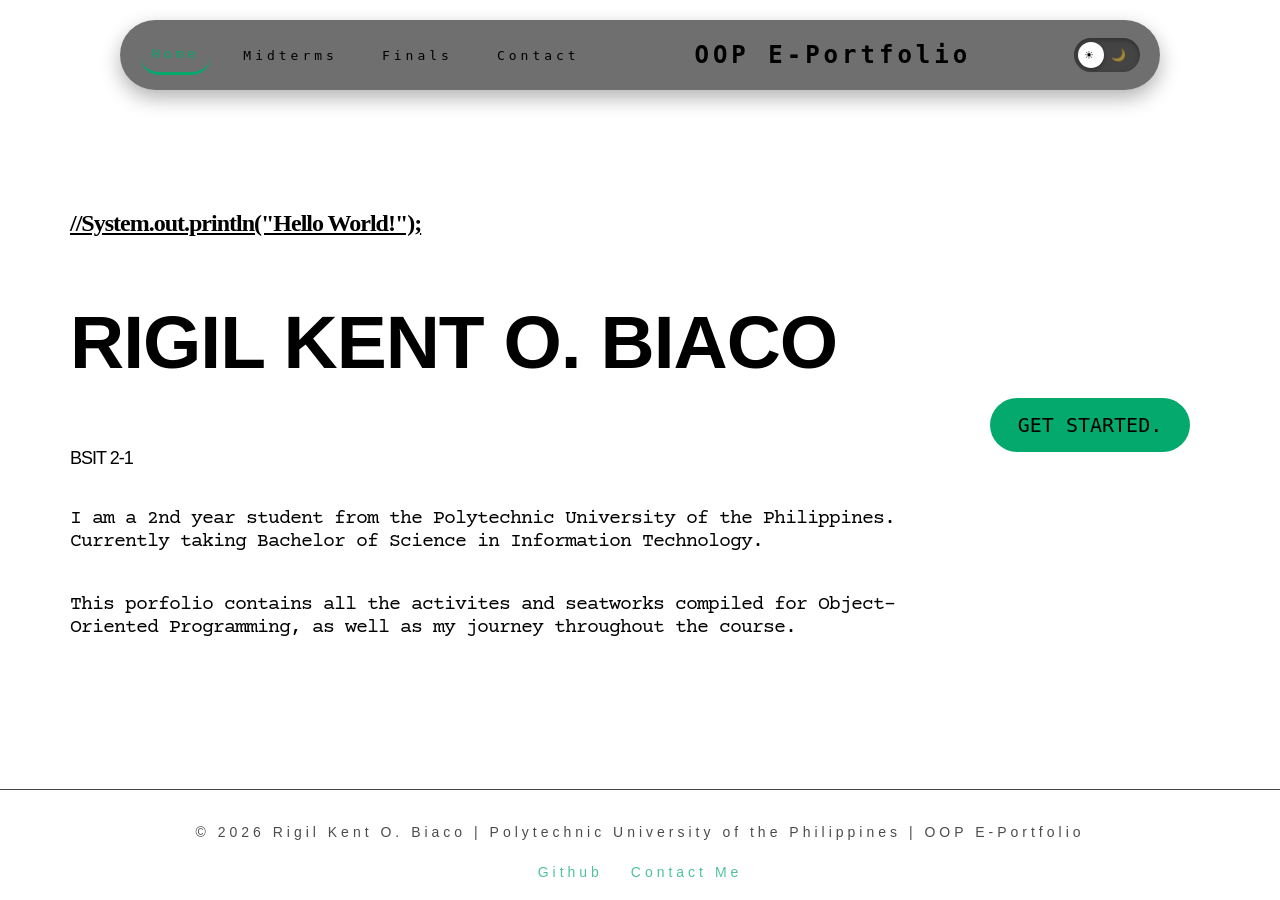
<file: index.html>
<!DOCTYPE html>
<html lang="en">
<head>
  <meta charset="UTF-8">
  <title>E-Portfolio</title>
  <link href="https://db.onlinewebfonts.com/c/5f21b8d13dad527377311ec2d5388bdf?family=Ndot+55" rel="stylesheet">
  <link href="https://fonts.googleapis.com/css2?family=Courier+Prime:wght@400;700&display=swap" rel="stylesheet">
  <link rel="stylesheet" href="style.css">
  <script>
    (function() {
      const savedTheme = localStorage.getItem('theme');
      if (savedTheme === 'dark') {
        document.documentElement.classList.add('dark-theme');
      }
    })();
  </script>
</head>
<body>
  <header>
    <div class="topnav">
      <div class="nav-left">
        <a class="active" href="index.html">Home</a>
        <a href="midterms.html">Midterms</a>
        <a href="finals.html">Finals</a>
        <a href="contact.html">Contact</a>
      </div>

      <h2>OOP E-Portfolio</h2>
      
      <div class="nav-right">
        <label class="switch">
          <input type="checkbox" id="dark-mode-toggle" onclick="toggleDarkMode()">
          <span class="slider"></span>
        </label>
      </div>
    </div>
  </header>
  
  <section class ="about-section">
      <div class ="about-container">
        <h2 style="text-align: center; font-size: 24px; font-family: 'Ndot 55'; text-decoration: underline; margin-bottom: 0">//System.out.println("Hello World!");</h2>
          <h1 style="font-size: 75px; font-family: 'Ndot 55', sans-serif;">RIGIL KENT O. BIACO</h1>
            <p style="font-family: 'Ndot 55', sans-serif; margin-top: 0; font-size: 18px">BSIT 2-1</p>
            <p>I am a 2nd year student from the Polytechnic University of the Philippines. Currently taking Bachelor of Science in Information Technology.
            <p>This porfolio contains all the activites and seatworks compiled for Object-Oriented Programming, as well as my journey throughout the course.</p>
      </div>

      <button class="getstartedbutton" onclick="window.location.href='midterms.html'">
          <span>GET STARTED. </span>
      </button>
  </section>

  <script src="script.js"></script>
</body>
<footer>
  <div class="footer-content">
    <p>&copy; 2026 Rigil Kent O. Biaco | Polytechnic University of the Philippines | OOP E-Portfolio</p>
    <div class="author-links">
      <a href="https://github.com/Carthus8">Github</a>
      <a href="contact.html">Contact Me</a>
    </div>
  </div>
</footer>
</html>
</file>
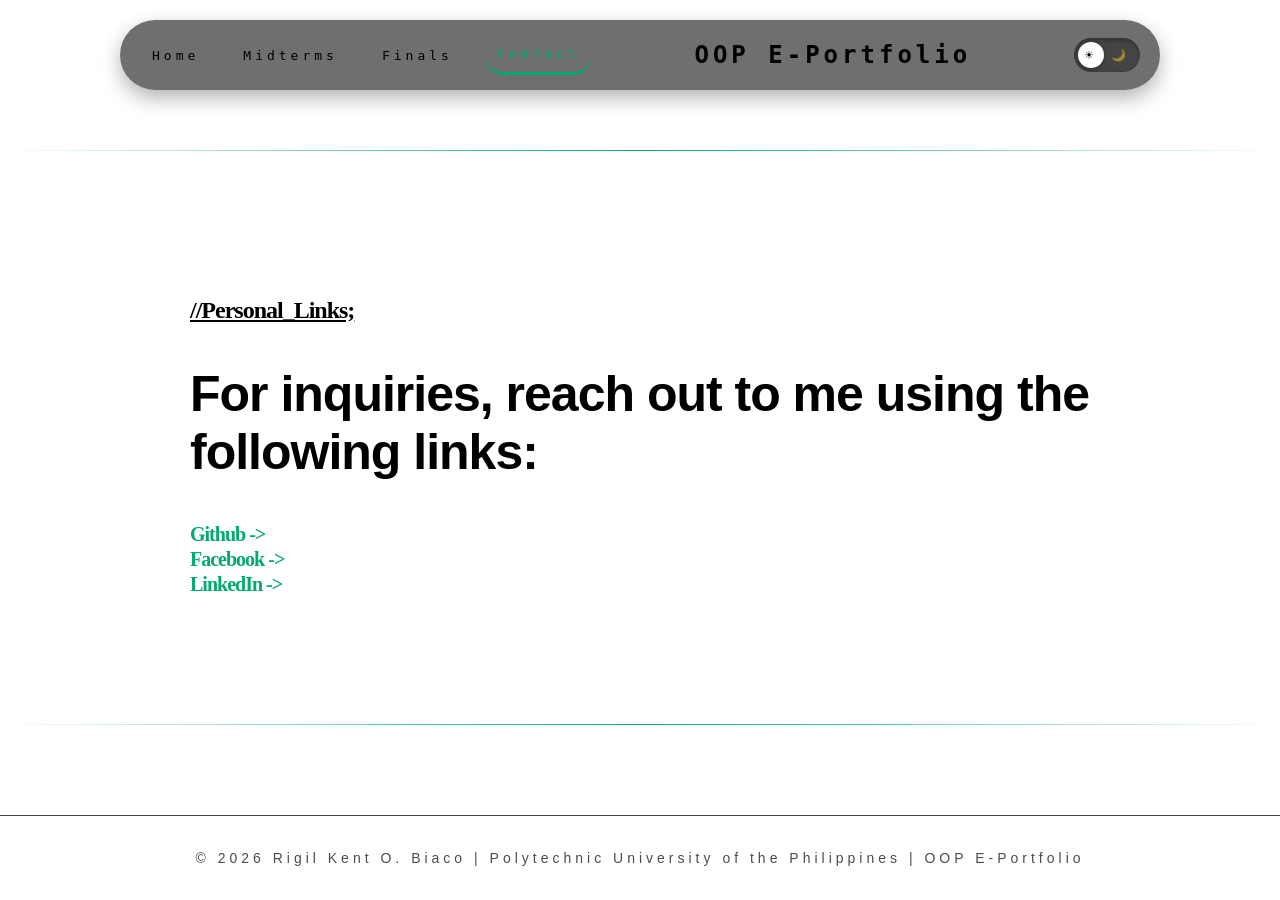
<file: contact.html>
<!DOCTYPE html>
<html lang="en">
<head>
  <meta charset="UTF-8">
  <title>E-Portfolio</title>
  <link href="https://db.onlinewebfonts.com/c/5f21b8d13dad527377311ec2d5388bdf?family=Ndot+55" rel="stylesheet">
  <link href="https://fonts.googleapis.com/css2?family=Courier+Prime:wght@400;700&display=swap" rel="stylesheet">
  <link rel="stylesheet" href="style.css">
  <script>
    (function() {
      const savedTheme = localStorage.getItem('theme');
      if (savedTheme === 'dark') {
        document.documentElement.classList.add('dark-theme');
      }
    })();
  </script>
</head>
<body>
  <header>
    <div class="topnav">
      <div class="nav-left">
        <a href="index.html">Home</a>
        <a href="midterms.html">Midterms</a>
        <a href="finals.html">Finals</a>
        <a class="active" href="contact.html">Contact</a>
      </div>

      <h2>OOP E-Portfolio</h2>
      
      <div class="nav-right">
        <label class="switch">
          <input type="checkbox" id="dark-mode-toggle" onclick="toggleDarkMode()">
          <span class="slider"></span>
        </label>
      </div>
    </div>
  </header>

  <hr class="divider">

  <section class ="about-section">
      <div class ="about-container">
        <h2 style="text-align: center; font-size: 24px; font-family: 'Ndot 55'; text-decoration: underline; margin-bottom: 0">//Personal_Links;</h2>
          <h1 style="font-size: 50px; font-family: 'Ndot 55', sans-serif;">For inquiries, reach out to me using the following links:</h1>
            <div class="file-link">
              <a href="https://github.com/Carthus8" style="font-family: 'Ndot 55';">Github  -></a>
            </div>
            <div class="file-link">
              <a href="https://facebook.com/kent.biaco/" style="font-family: 'Ndot 55';">Facebook  -></a>
            </div>
            <div class="file-link">
              <a href="https://www.linkedin.com/in/rigil-kent-biaco-8456672b0" style="font-family: 'Ndot 55';">LinkedIn  -></a>
            </div>
      </div>
  </section>

  <hr class="divider">

  <script src="script.js"></script>
</body>
<footer>
  <div class="footer-content">
    <p>&copy; 2026 Rigil Kent O. Biaco | Polytechnic University of the Philippines | OOP E-Portfolio</p>
  </div>
</footer>
</html>
</file>
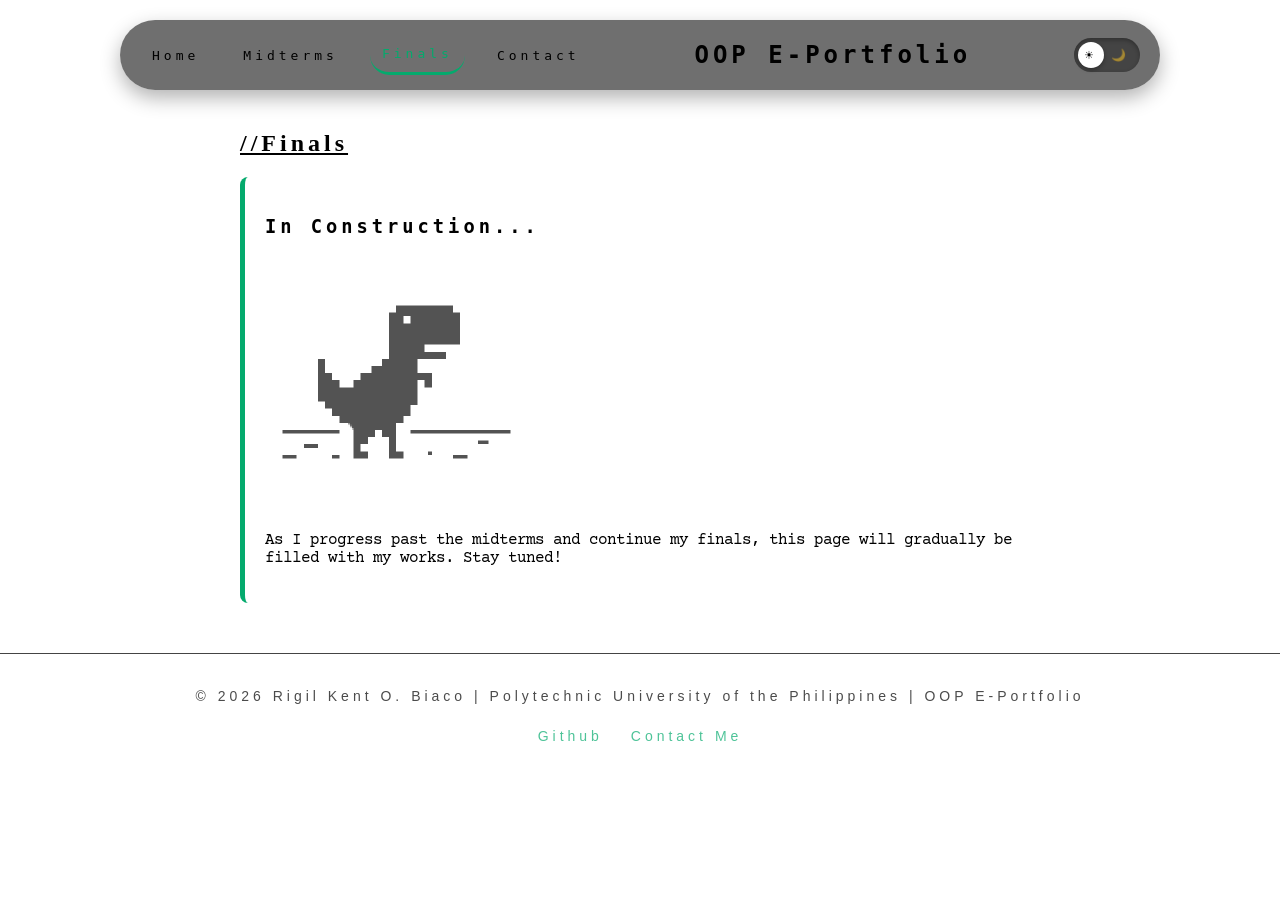
<file: finals.html>
<!DOCTYPE html>
<html lang="en">
<head>
  <meta charset="UTF-8">
  <title>E-Portfolio</title>
  <link href="https://db.onlinewebfonts.com/c/5f21b8d13dad527377311ec2d5388bdf?family=Ndot+55" rel="stylesheet">
  <link href="https://fonts.googleapis.com/css2?family=Courier+Prime:wght@400;700&display=swap" rel="stylesheet">
  <link rel="stylesheet" href="style.css">
  <script>
    (function() {
      const savedTheme = localStorage.getItem('theme');
      if (savedTheme === 'dark') {
        document.documentElement.classList.add('dark-theme');
      }
    })();
  </script>
</head>
<body>
  <header>
    <div class="topnav">
      <div class="nav-left">
        <a href="index.html">Home</a>
        <a href="midterms.html">Midterms</a>
        <a class="active" href="finals.html">Finals</a>
        <a href="contact.html">Contact</a>
      </div>

      <h2>OOP E-Portfolio</h2>
      
      <div class="nav-right">
        <label class="switch">
          <input type="checkbox" id="dark-mode-toggle" onclick="toggleDarkMode()">
          <span class="slider"></span>
        </label>
      </div>
    </div>
  </header>
  
  <section id="midterms" class="content-block">
    <div class="container">
      <h2 style="font-family: 'Ndot 55'; font-size: 24px; text-decoration: underline; margin-bottom: 0;">//Finals</h2>
      <div class="assignment-card">
        <h3>In Construction...</h3>
        <img src="Dinosaur_transparent.png" style="width: 256px; height: 256px;">
        <p style="font-family: 'Courier Prime', sans-serif; letter-spacing: -1px;">As I progress past the midterms and continue my finals, this page will gradually be filled with my works. Stay tuned!</p>
      </div>
    </div>
  </section>
  
  <script src="script.js"></script>
</body>
<footer>
  <div class="footer-content">
    <p>&copy; 2026 Rigil Kent O. Biaco | Polytechnic University of the Philippines | OOP E-Portfolio</p>
    <div class="author-links">
      <a href="https://github.com/Carthus8">Github</a>
      <a href="contact.html">Contact Me</a>
    </div>
  </div>
</footer>
</html>
</file>
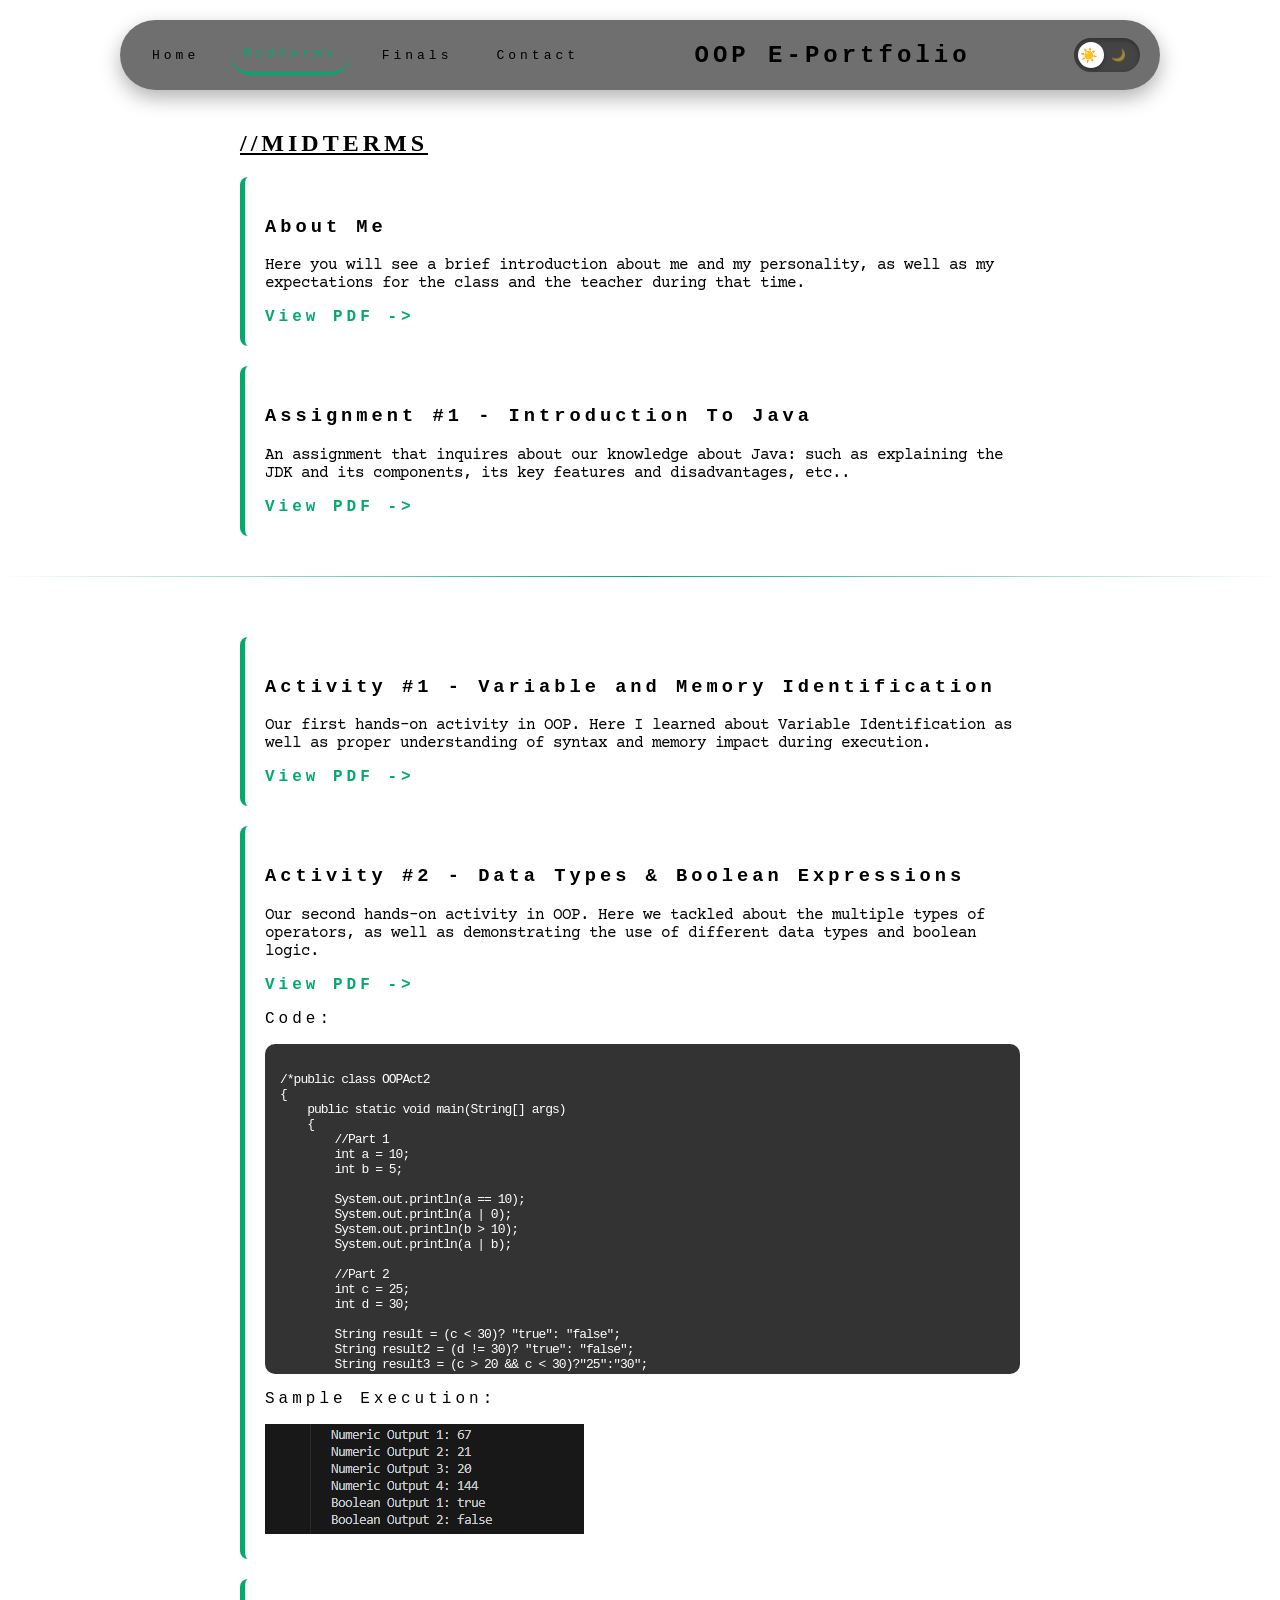
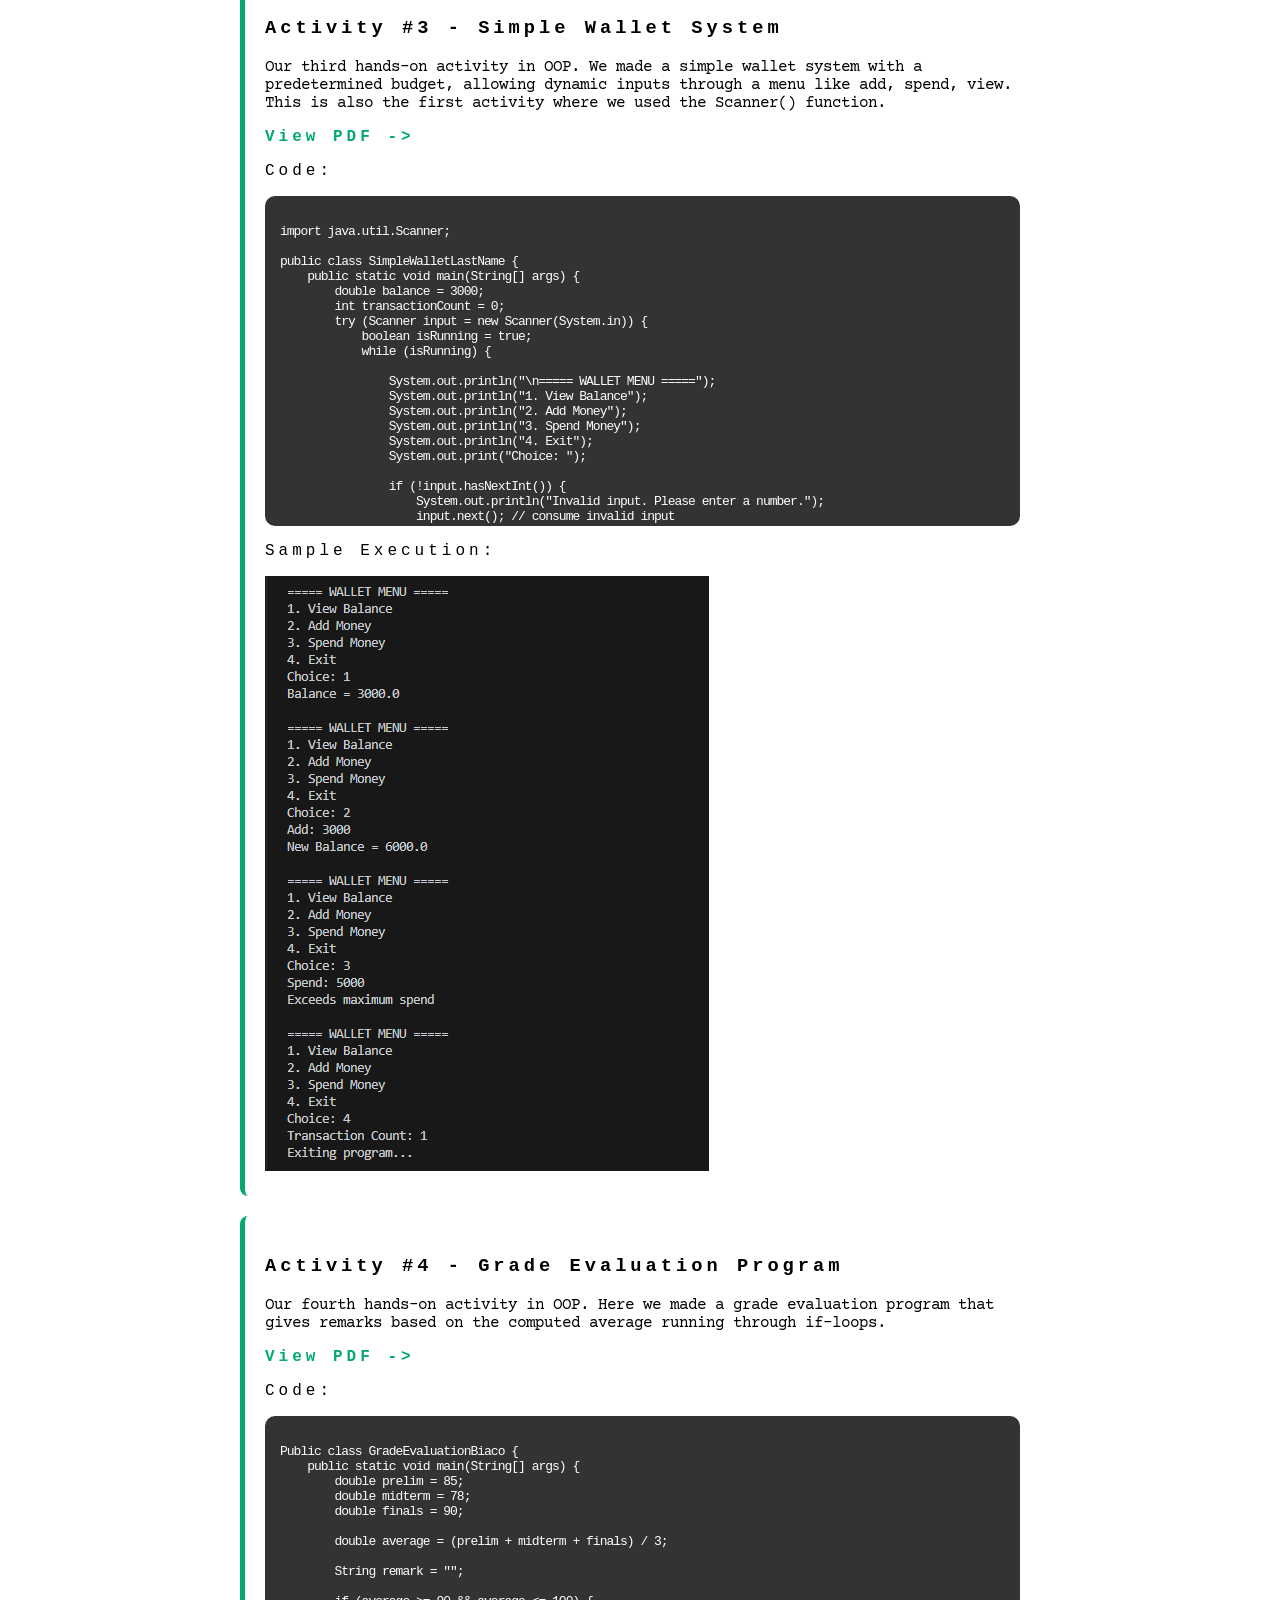
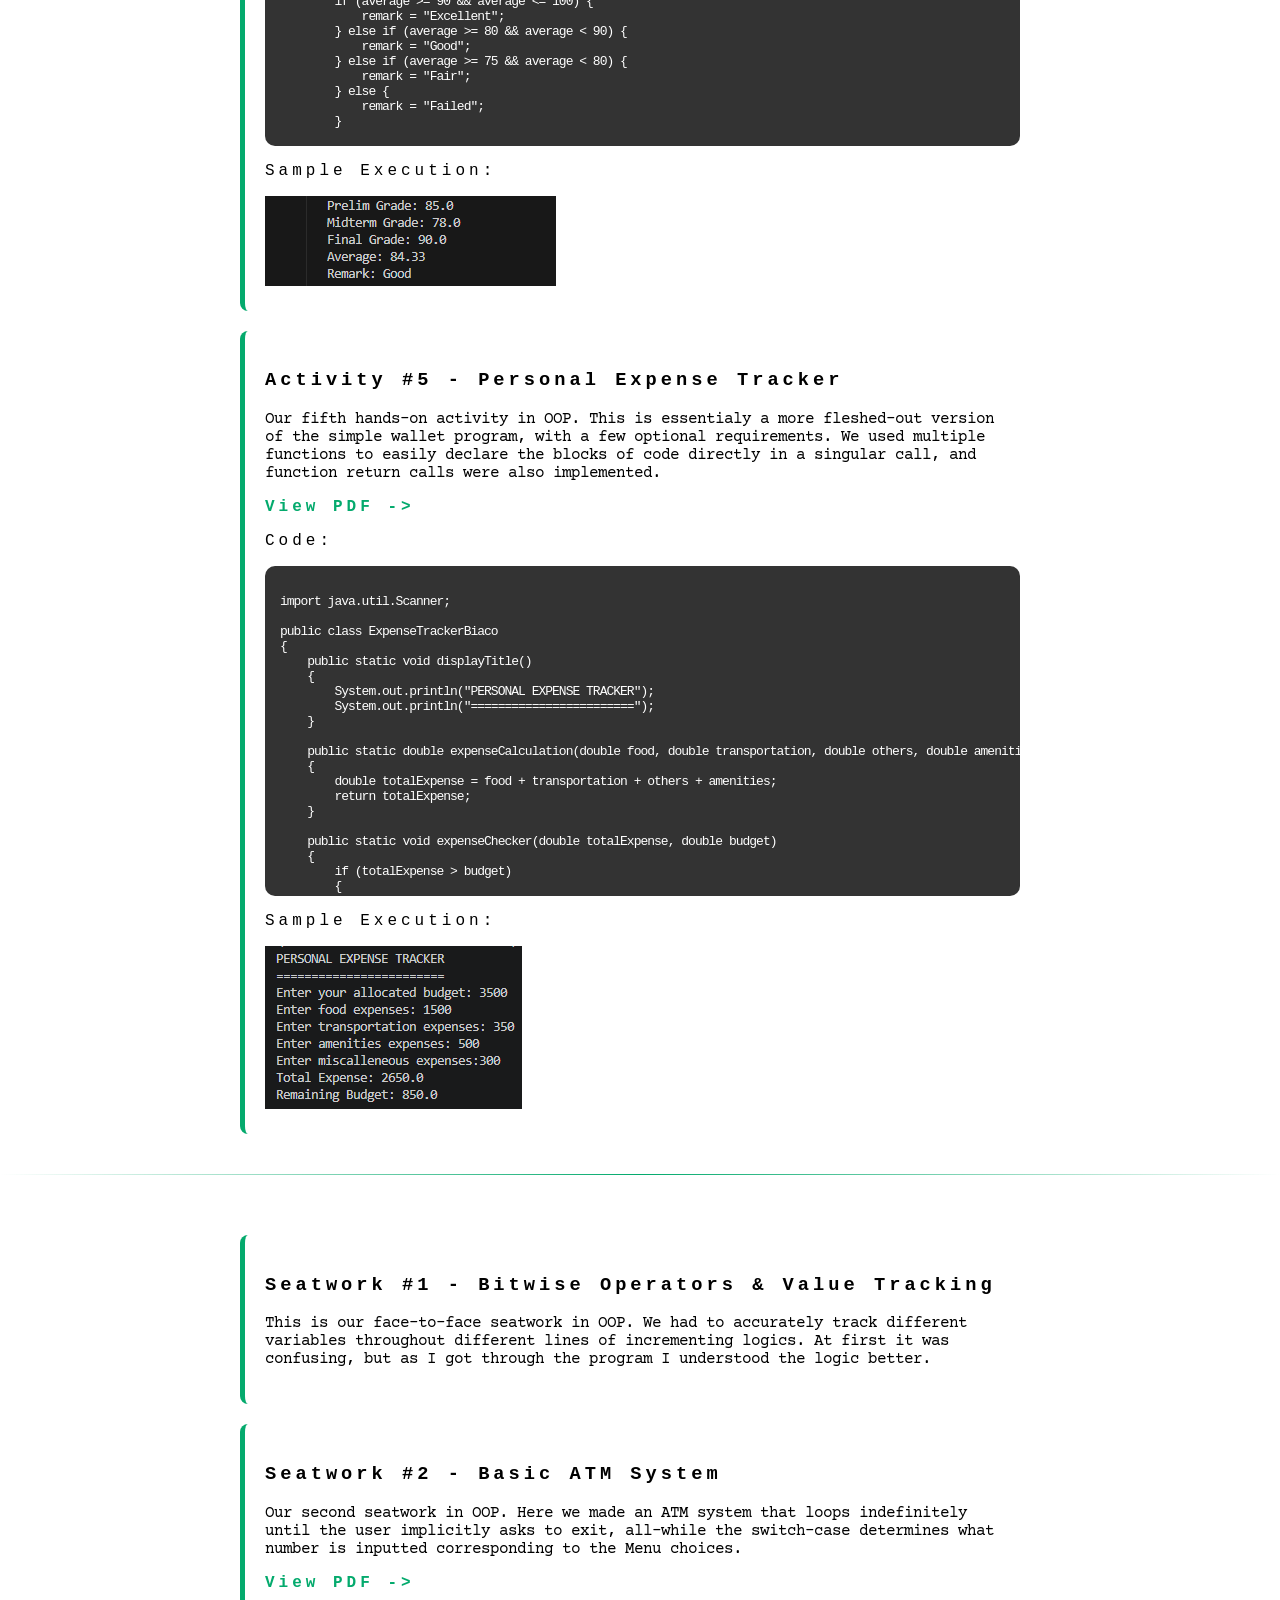
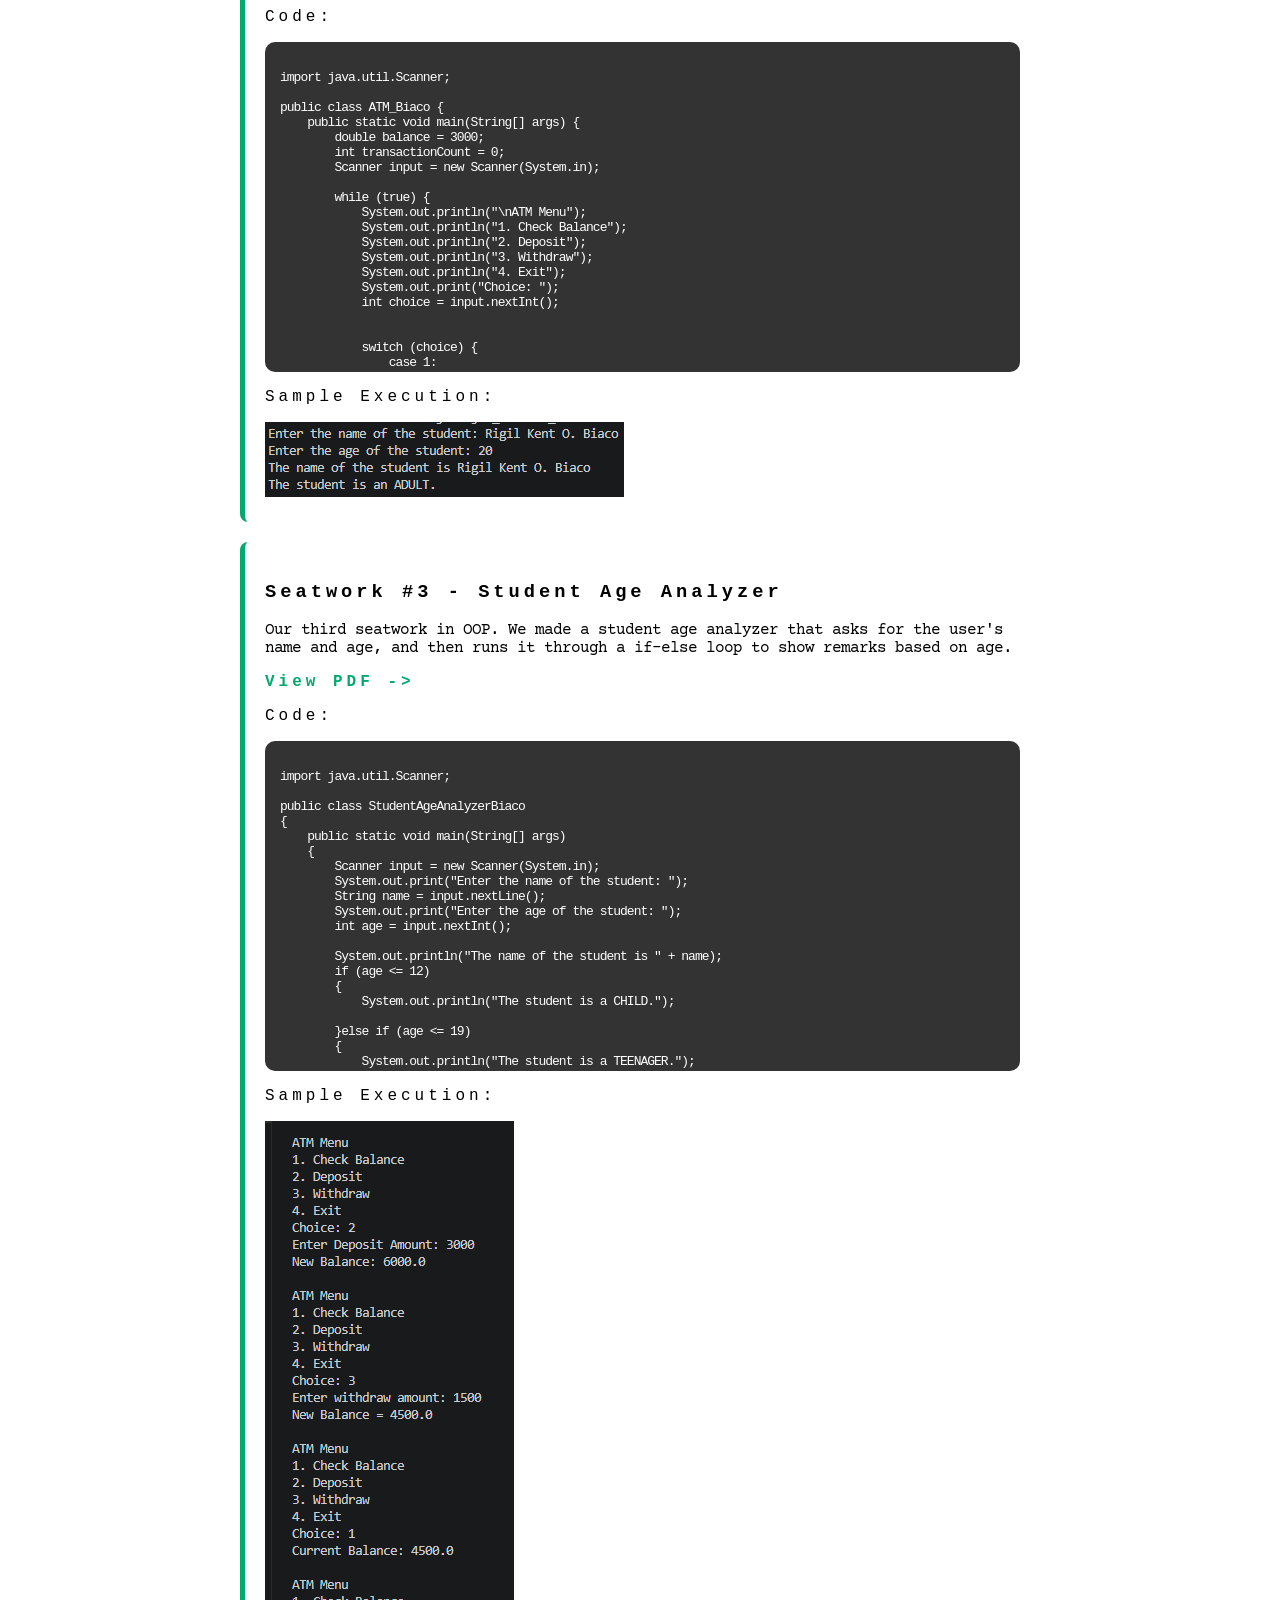
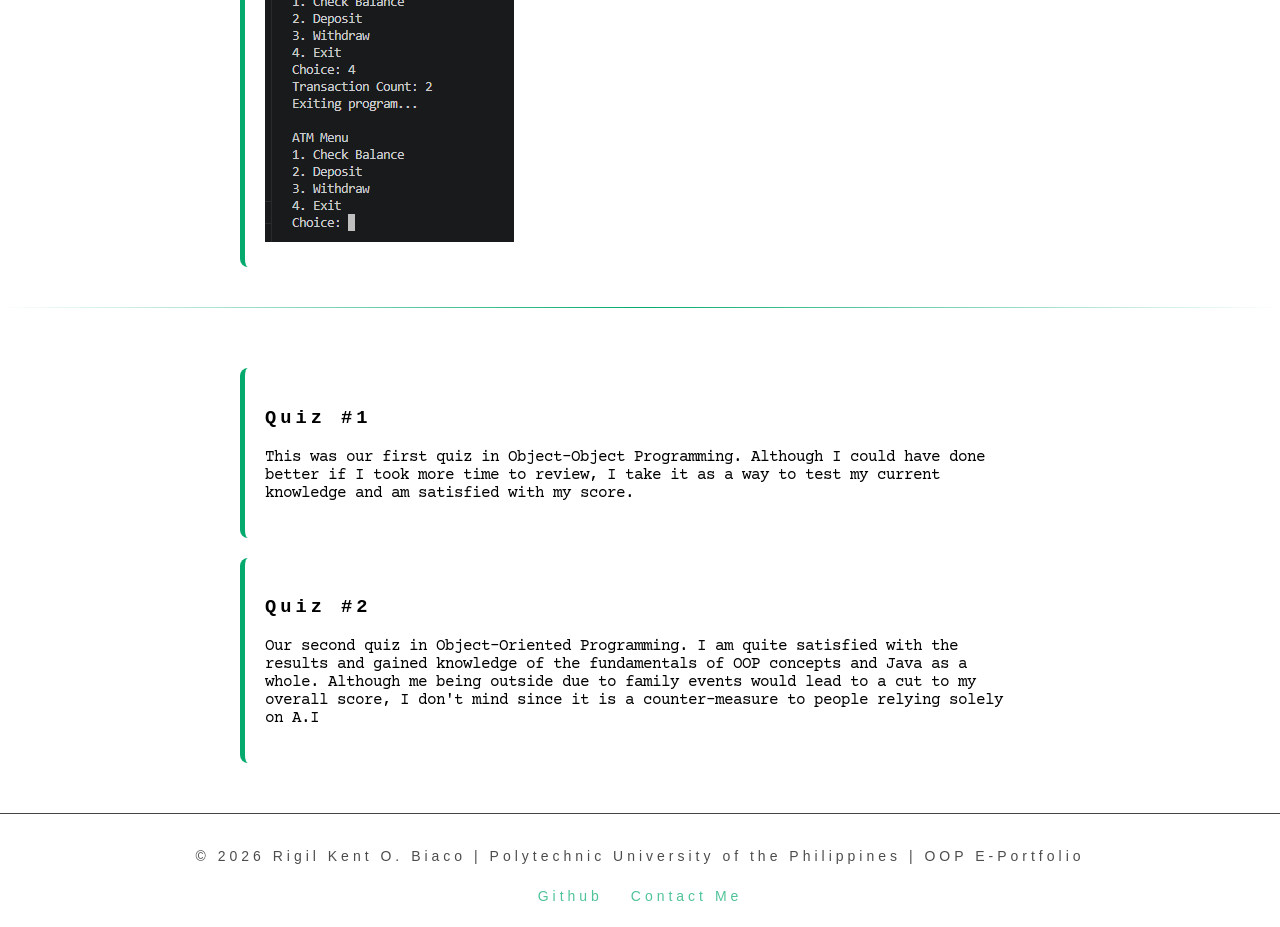
<file: midterms.html>
<!DOCTYPE html>
<html lang="en">
<head>
  <meta charset="UTF-8">
  <title>E-Portfolio</title>
  <link href="https://db.onlinewebfonts.com/c/5f21b8d13dad527377311ec2d5388bdf?family=Ndot+55" rel="stylesheet">
  <link href="https://fonts.googleapis.com/css2?family=Courier+Prime:wght@400;700&display=swap" rel="stylesheet">
  <link rel="stylesheet" href="style.css">
  <script>
    (function() {
      const savedTheme = localStorage.getItem('theme');
      if (savedTheme === 'dark') {
        document.documentElement.classList.add('dark-theme');
      }
    })();
  </script>
</head>
<body>
  <header>
    <div class="topnav">
      <div class="nav-left">
        <a href="index.html">Home</a>
        <a class="active" href="midterms.html">Midterms</a>
        <a href="finals.html">Finals</a>
        <a href="contact.html">Contact</a>
      </div>

      <h2>OOP E-Portfolio</h2>
      
      <div class="nav-right">
        <label class="switch">
          <input type="checkbox" id="dark-mode-toggle" onclick="toggleDarkMode()">
          <span class="slider"></span>
        </label>
      </div>
    </div>
  </header>

  <section id="midterms" class="content-block">
    <div class="container">
      <h2 style="font-family: 'Ndot 55'; font-size: 24px; text-decoration: underline; margin-bottom: 0;">//MIDTERMS</h2>
      <div class="assignment-card">
        <h3>About Me</h3>
        <p style="font-family: 'Courier Prime', sans-serif; letter-spacing: -1px;">Here you will see a brief introduction about me and my personality, as well as my expectations for the class and the teacher during that time.</p>
        <div class="file-link">
          <a href="https://github.com/Carthus8/kentbiaco/blob/main/AboutMe_Biaco_RigilKent%20.pdf">View PDF -></a>
        </div>
      </div>
    </div>
  </section>

  <section id="midterms" class="content-block">
    <div class="container">
      <div class="assignment-card">
        <h3>Assignment #1 - Introduction To Java</h3>
        <p style="font-family: 'Courier Prime', sans-serif; letter-spacing: -1px;">An assignment that inquires about our knowledge about Java: such as explaining the JDK and its components, its key features and disadvantages, etc..</p>
        <div class="file-link">
          <a href="https://github.com/Carthus8/kentbiaco/blob/main/Assignment%231_Biaco_RigilKent.pdf">View PDF -></a>
        </div>
      </div>
    </div>
  </section>
  
  <hr class="divider">
  
   <section id="midterms" class="content-block">
    <div class="container">
      <div class="assignment-card">
        <h3>Activity #1 - Variable and Memory Identification</h3>
        <p style="font-family: 'Courier Prime', sans-serif; letter-spacing: -1px;">Our first hands-on activity in OOP. Here I learned about Variable Identification as well as proper understanding of syntax and memory impact during execution.</p>
        <div class="file-link">
          <a href="https://github.com/Carthus8/kentbiaco/blob/main/BSIT2-1_Biaco_RigilKent_CodeAnalysis%231.pdf" target="_blank">View PDF -></a>
        </div>
      </div>
    </div>
  </section>
  
  <section id="midterms" class="content-block">
    <div class="container">
      <div class="assignment-card">
        <h3>Activity #2 - Data Types & Boolean Expressions</h3>
        <p style="font-family: 'Courier Prime', sans-serif; letter-spacing: -1px;">Our second hands-on activity in OOP. Here we tackled about the multiple types of operators, as well as demonstrating the use of different data types and boolean logic.</p>
        <div class="file-link">
          <a href="https://github.com/Carthus8/kentbiaco/blob/main/BSIT2-1_Biaco_RigilKent_OperatorsActivity%232.pdf" target="_blank">View PDF -></a>
        </div>
        <p>Code:</p>
        <div class="code-box">
          <pre>
/*public class OOPAct2
{
    public static void main(String[] args) 
    {
        //Part 1
        int a = 10;  
        int b = 5;

        System.out.println(a == 10);
        System.out.println(a | 0);
        System.out.println(b > 10);
        System.out.println(a | b);

        //Part 2
        int c = 25;
        int d = 30;

        String result = (c < 30)? "true": "false";
        String result2 = (d != 30)? "true": "false";
        String result3 = (c > 20 && c < 30)?"25":"30";
        String result4 = (d > 20 && d < 30)?"25":"30";
        System.out.println(result);
        System.out.println(result2);
        System.out.println(result3);
        System.out.println(result4);

        //Part 3
        int num;

        num = 100;
        num += 20;
        System.out.println("Addition: " + num);
     
        num = 100;
        num -= 30;
        System.out.println("Subtraction: " + num);

        num = 100;
        num *= 1.44;
        System.out.println("Multiplication: " + num);

        num = 128;
        num /= 8;
        System.out.println("Division: " + num);
    }
}*/

public class OOPAct2
{
    public static void main(String[] args)
    {
        //numeric result 1
        int trick = 33;
        int trickresult = ++trick + --trick;
        System.out.println("Numeric Output 1: "+ trickresult);

        //numeric result 2
        int e = 25;
        int modulus = 146 % e;
        System.out.println("Numeric Output 2: "+ modulus);
        
        //numeric result 3
        int f = 5;
        int bit = f << 2;
        System.out.println("Numeric Output 3: "+ bit);

        //numeric result 4
        int g = 100;
        int assignment = g += 44;
        System.out.println("Numeric Output 4: "+ assignment);

        //boolean output 1
        boolean reverse = !((30 / 3 < 3 || 1 > 0) && (100 % 33 == 1 && 25 - 50 == 25));
        System.out.println("Boolean Output 1: "+ reverse);

        //boolean output 2
        boolean or = ((75 / 25 == 4 || 6 + 7 == 67) || (4 == 2 * 2 && 20 % 3 == 3) );
        System.out.println("Boolean Output 2: "+ or); 
    }
}
          </pre>
        </div>
          <p>Sample Execution:</p>
          <img src="Screenshot 2026-03-03 200451.png">
      </div>
    </div>
  </section>

  <section id="midterms" class="content-block">
    <div class="container">
      <div class="assignment-card">
        <h3>Activity #3 - Simple Wallet System</h3>
        <p style="font-family: 'Courier Prime', sans-serif; letter-spacing: -1px;">Our third hands-on activity in OOP. We made a simple wallet system with a predetermined budget, allowing dynamic inputs through a menu like add, spend, view. This is also the first activity where we used the Scanner() function.</p>
        <div class="file-link">
          <a href="https://github.com/Carthus8/kentbiaco/blob/main/BSIT2-1_Biaco_Rigil%20Kent_SimpleWallet.pdf">View PDF -></a>
        </div>
        <p>Code:</p>
        <div class="code-box">
          <pre>
import java.util.Scanner;

public class SimpleWalletLastName {
    public static void main(String[] args) {
        double balance = 3000; 
        int transactionCount = 0; 
        try (Scanner input = new Scanner(System.in)) {
            boolean isRunning = true;
            while (isRunning) {
                
                System.out.println("\n===== WALLET MENU =====");
                System.out.println("1. View Balance");
                System.out.println("2. Add Money");
                System.out.println("3. Spend Money");
                System.out.println("4. Exit");
                System.out.print("Choice: ");
                
                if (!input.hasNextInt()) {
                    System.out.println("Invalid input. Please enter a number.");
                    input.next(); // consume invalid input
                    continue;
                }
                int choice = input.nextInt();
                
                
                switch (choice) {
                    case 1 -> System.out.println("Balance = " + balance);
                    
                    case 2 -> {
                        System.out.print("Add: ");
                        if (!input.hasNextDouble()) {
                            System.out.println("Invalid amount. Please enter a valid number.");
                            input.next(); // consume invalid input
                            continue;
                        }
                        double deposit = input.nextDouble();
                        balance += deposit;
                        transactionCount++;
                        System.out.println("New Balance = " + balance);
                    }
                    
                    case 3 -> {
                        System.out.print("Spend: ");
                        if (!input.hasNextDouble()) {
                            System.out.println("Invalid amount. Please enter a valid number.");
                            input.next(); // consume invalid input
                            continue;
                        }
                        double expense = input.nextDouble();
                        
                        
                        if (expense > 1000) {
                            System.out.println("Exceeds maximum spend");
                        } else if (expense > balance) {
                            System.out.println("Insufficient balance");
                        } else {
                            balance -= expense;
                            transactionCount++;
                            System.out.println("New Balance = " + balance);
                        }
                    }
                    
                    case 4 -> {
                        System.out.println("Transaction Count: " + transactionCount);
                        System.out.println("Exiting program...");
                        isRunning = false;
                    }
                    
                    default -> System.out.println("Invalid choice. Please try again.");
                }
            }
        }
    }
}
          </pre>
        </div>
        <p>Sample Execution:</p>
        <img src="Screenshot 2026-03-26 171447.png">
      </div>
    </div>
  </section>

  <section id="midterms" class="content-block">
    <div class="container">
      <div class="assignment-card">
        <h3>Activity #4 - Grade Evaluation Program</h3>
        <p style="font-family: 'Courier Prime', sans-serif; letter-spacing: -1px;">Our fourth hands-on activity in OOP. Here we made a grade evaluation program that gives remarks based on the computed average running through if-loops.</p>
        <div class="file-link">
          <a href="https://github.com/Carthus8/kentbiaco/blob/main/BSIT2-1_Biaco_Rigil%20Kent_GradeEvaluation.pdf">View PDF -></a>
        </div>
        <p>Code:</p>
        <div class="code-box">
          <pre>
Public class GradeEvaluationBiaco {
    public static void main(String[] args) {
        double prelim = 85; 
        double midterm = 78;
        double finals = 90;
        
        double average = (prelim + midterm + finals) / 3; 
        
        String remark = "";
        
        if (average >= 90 && average <= 100) {
            remark = "Excellent"; 
        } else if (average >= 80 && average < 90) {
            remark = "Good"; 
        } else if (average >= 75 && average < 80) {
            remark = "Fair"; 
        } else {
            remark = "Failed";
        }
        
        System.out.println("Prelim Grade: " + prelim); 
        System.out.println("Midterm Grade: " + midterm); 
        System.out.println("Final Grade: " + finals); 
        System.out.printf("Average: %.2f\n", average); 
        System.out.println("Remark: " + remark);
    }
}
          </pre>
        </div>
        <p>Sample Execution:</p>
        <img src="Screenshot 2026-03-26 172206.png">
      </div>
    </div>
  </section>

  <section id="midterms" class="content-block">
    <div class="container">
      <div class="assignment-card">
        <h3>Activity #5 - Personal Expense Tracker</h3>
        <p style="font-family: 'Courier Prime', sans-serif; letter-spacing: -1px;">Our fifth hands-on activity in OOP. This is essentialy a more fleshed-out version of the simple wallet program, with a few optional requirements. We used multiple functions to easily declare the blocks of code directly in a singular call, and function return calls were also implemented.</p>
        <div class="file-link">
          <a href="https://github.com/Carthus8/kentbiaco/blob/main/ExpenseTrackerBiaco.pdf">View PDF -></a>
        </div>
        <p>Code:</p>
        <div class="code-box">
          <pre>
import java.util.Scanner;

public class ExpenseTrackerBiaco 
{
    public static void displayTitle()
    {
        System.out.println("PERSONAL EXPENSE TRACKER");
        System.out.println("========================");
    }
    
    public static double expenseCalculation(double food, double transportation, double others, double amenities)
    {
        double totalExpense = food + transportation + others + amenities;
        return totalExpense;
    }

    public static void expenseChecker(double totalExpense, double budget)
    {
        if (totalExpense > budget)
        {
            System.out.println("You have exceeded your budget by " + (totalExpense - budget) + ", please increase your budget or decrease expenses.");
        }
    }

    public static void displayExpenseDetails(double totalExpense, double budget)
    {
        System.out.println("Total Expense: " + totalExpense);
        System.out.println("Remaining Budget: " + (budget - totalExpense));
    }

    public static void main (String [] args)
    {
        displayTitle();
        Scanner input = new Scanner(System.in);
        System.out.print("Enter your allocated budget: ");
        double budget = input.nextDouble();
        System.out.print("Enter food expenses: ");
        double food = input.nextDouble();
        System.out.print("Enter transportation expenses: ");
        double transportation = input.nextDouble();
        System.out.print("Enter amenities expenses: ");
        double amenities = input.nextDouble();
        System.out.print("Enter miscalleneous expenses:" );
        double others = input.nextDouble();
        input.close();

        double Expenses = expenseCalculation(food, transportation, others, amenities);
        expenseChecker (Expenses, budget);
        displayExpenseDetails(Expenses, budget);

    }
}
          </pre>
        </div>
        <p>Sample Execution:</p>
        <img src="Screenshot 2026-04-16 211040.png">
      </div>
    </div>
  </section>

  <hr class="divider">

  <section id="midterms" class="content-block">
    <div class="container">
      <div class="assignment-card">
        <h3>Seatwork #1 - Bitwise Operators & Value Tracking</h3>
        <p style="font-family: 'Courier Prime', sans-serif; letter-spacing: -1px;">This is our face-to-face seatwork in OOP. We had to accurately track different variables throughout different lines of incrementing logics. At first it was confusing, but as I got through the program I understood the logic better.</p>
      </div>
    </div>
  </section>

  <section id="midterms" class="content-block">
    <div class="container">
      <div class="assignment-card">
        <h3>Seatwork #2 - Basic ATM System</h3>
        <p style="font-family: 'Courier Prime', sans-serif; letter-spacing: -1px;">Our second seatwork in OOP. Here we made an ATM system that loops indefinitely until the user implicitly asks to exit, all-while the switch-case determines what number is inputted corresponding to the Menu choices.</p>
        <div class="file-link">
          <a href="https://github.com/Carthus8/kentbiaco/blob/main/BSIT2-1_Biaco_RigilKent_MidtermActivity%233.pdf">View PDF -></a>
        </div>
        <p>Code:</p>
        <div class="code-box">
          <pre>
import java.util.Scanner;

public class ATM_Biaco {
    public static void main(String[] args) {
        double balance = 3000; 
        int transactionCount = 0; 
        Scanner input = new Scanner(System.in); 
        
        while (true) { 
            System.out.println("\nATM Menu"); 
            System.out.println("1. Check Balance"); 
            System.out.println("2. Deposit"); 
            System.out.println("3. Withdraw");
            System.out.println("4. Exit");
            System.out.print("Choice: ");
            int choice = input.nextInt();
            
           
            switch (choice) { 
                case 1:
                    System.out.println("Current Balance: " + balance); 
                    break;
                    
                case 2:
                    System.out.print("Enter Deposit Amount: ");
                    double deposit = input.nextDouble();
                    balance += deposit;
                    transactionCount++; 
                    System.out.println("New Balance: " + balance);
                    break;
                    
                case 3:
                    System.out.print("Enter withdraw amount: ");
                    double withdraw = input.nextDouble();
                    
                    
                    if (withdraw > 3000) { 
                        System.out.println("Exceeds maximum spend"); 
                    } else if (withdraw > balance) { 
                        System.out.println("Insufficient balance");
                    } else {
                        balance -= withdraw;
                        transactionCount++; 
                        System.out.println("New Balance = " + balance);
                    }
                    break;
                    
                case 4:
                    System.out.println("Transaction Count: " + transactionCount); 
                    System.out.println("Exiting program...");
                    break;
                    
                default:
                    System.out.println("Invalid input, try again.");
            }
        }
        input.close();
    }
}
          </pre>
        </div>
        <p>Sample Execution:</p>
        <img src="Screenshot 2026-04-27 185750.png">
      </div>
    </div>
  </section>

  <section id="midterms" class="content-block">
    <div class="container">
      <div class="assignment-card">
        <h3>Seatwork #3 - Student Age Analyzer</h3>
        <p style="font-family: 'Courier Prime', sans-serif; letter-spacing: -1px;">Our third seatwork in OOP. We made a student age analyzer that asks for the user's name and age, and then runs it through a if-else loop to show remarks based on age.</p>
        <div class="file-link">
          <a href="https://github.com/Carthus8/kentbiaco/blob/main/BSIT2-1_Biaco_RigilKent_StudentAgeAnalyzer%20(1).pdf">View PDF -></a>
        </div>
        <p>Code:</p>
        <div class="code-box">
          <pre>
import java.util.Scanner;

public class StudentAgeAnalyzerBiaco
{
    public static void main(String[] args)
    {
        Scanner input = new Scanner(System.in);
        System.out.print("Enter the name of the student: ");
        String name = input.nextLine();
        System.out.print("Enter the age of the student: ");
        int age = input.nextInt();

        System.out.println("The name of the student is " + name);
        if (age <= 12)
        {
            System.out.println("The student is a CHILD.");

        }else if (age <= 19)
        {
            System.out.println("The student is a TEENAGER.");
        }
        else if (age <= 59)
        {
            System.out.println("The student is an ADULT.");
        }
        else
        {
            System.out.println("The student is a SENIOR CITIZEN.");
        }
    }
}
          </pre>
        </div>
        <p>Sample Execution:</p>
        <img src="Screenshot 2026-04-27 185927.png">
      </div>
    </div>
  </section>

  <hr class="divider">

  <section id="midterms" class="content-block">
    <div class="container">
      <div class="assignment-card">
        <h3>Quiz #1</h3>
        <p style="font-family: 'Courier Prime', sans-serif; letter-spacing: -1px;">This was our first quiz in Object-Object Programming. Although I could have done better if I took more time to review, I take it as a way to test my current knowledge and am satisfied with my score.</p>
      </div>
    </div>
  </section>

  <section id="midterms" class="content-block">
    <div class="container">
      <div class="assignment-card">
        <h3>Quiz #2</h3>
        <p style="font-family: 'Courier Prime', sans-serif; letter-spacing: -1px;">Our second quiz in Object-Oriented Programming. I am quite satisfied with the results and gained knowledge of the fundamentals of OOP concepts and Java as a whole. Although me being outside due to family events would lead to a cut to my overall score, I don't mind since it is a counter-measure to people relying solely on A.I</p>
      </div>
    </div>
  </section>

  <script src="script.js"></script>
</body>
<footer>
  <div class="footer-content">
    <p>&copy; 2026 Rigil Kent O. Biaco | Polytechnic University of the Philippines | OOP E-Portfolio</p>
    <div class="author-links">
      <a href="https://github.com/Carthus8">Github</a>
      <a href="contact.html">Contact Me</a>
    </div>
  </div>
</footer>
</html>
</file>
<file: style.css>
body {
  font-family: 'Ndot 55', monospace;
  letter-spacing: 4px;
  display: flex;
  flex-direction: column;
  min-height: 100vh;
  margin: 0;
  background-color: var(--bg-color);
  color: var(--text-color);
  transition: 0.3s; 
}

header {
  background: transparent;
  padding: 0;
  position: relative;
  justify-content: center;
  display: flex;
  align-items: center;
  gap: 10px;
}

footer {
  width: 100%;
  padding: 20px 0;
  background-color: transparent; 
  border-top: 1px solid #444; 
  margin-top: 50px;           
}

.footer-content {
  display: flex;
  flex-direction: column;
  align-items: center;
  gap: 10px;
  font-family: 'Ndot 55', sans-serif;
  font-size: 14px;
  color: var(--text-color);
  opacity: 0.7;
}

.author-links a {
  color: #04AA6D;
  text-decoration: none;
  margin: 0 10px;
  transition: 0.3s;
}

.author-links a:hover {
  text-decoration: underline;
}
.about-section {
  display: flex;
  justify-content: center; 
  align-items: center;    
  min-height: 50vh;      
  width: 100%;
  flex: 1;
}

.about-container {
  width: 90%;              
  max-width: 75ch;        
  text-align: left;        
  font-size: 20px;
  display: flex;
  flex-direction: column;
  align-items: flex-start;
  font-family: 'Courier Prime', sans-serif;
  letter-spacing: -1px;
}

.getstartedbutton {
  background-color: #04AA6D;
  border: none;
  color: var(--text-color);
  text-align: center;
  font-size: 20px;
  padding: 15px 25px;
  width: 200px;
  transition: all 0.5s;
  cursor: pointer;
  margin: 20px;
  display: block;
  font-family: 'Ndot 55', monospace;
  border-radius: 50px;  
}

.getstartedbutton input {
  display: none;
  opacity: 0;
  width: 0;
  height: 0;
}

.getstartedbutton span {
  cursor: pointer;
  display: inline-block;
  position: relative;
  transition: 0.5s;
}

.getstartedbutton span:after {
  content: '\00bb';
  position: absolute;
  opacity: 0;
  top: 0;
  right: -20px;
  bottom: 0;
  transition: 0.5s;
}

.getstartedbutton:hover span {
  padding-right: 25px;
}

.getstartedbutton:hover span:after {
  opacity: 1;
  right: 0;
}

:root {
  --bg-color: #ffffff;
  --text-color: #000000;
}

html {
  background-color: var(--bg-color);
}

.dark-theme {
  --bg-color: #121212;
  --text-color: #ffffff;
}

.switch {
  position: relative;
  display: inline-block;
  width: 66px;
  height: 34px;
  flex-shrink: 0;
}

.switch input {
  display: none;
  opacity: 0;
  width: 0;
  height: 0;
}

.slider {
  position: absolute;
  cursor: pointer;
  top: 0;
  left: 0;
  right: 0;
  bottom: 0;
  background-color: #444;
  transition: .4s;
  border-radius: 34px;
  border: none;
  box-shadow: inset 0 2px 4px rgba(0,0,0,0.3);
}

.slider:before {
  position: absolute;
  content: "☀️";
  height: 26px;
  width: 26px;
  left: 4px;
  bottom: 4px;
  background-color: white; 
  border-radius: 50%;
  display: flex;           
  align-items: center;
  justify-content: center;
  font-size: 14px;        
  -webkit-transition: .4s;
  transition: .4s;
  z-index: 2;
  box-shadow: 0 2px 4px rgba(0,0,0,0.3); 
}

.slider:after {
  position: absolute;
  content: "🌙";
  right: 10px;    
  top: 50%;
  transform: translateY(-50%);
  font-size: 12px;
  z-index: 1;
  opacity: 0.5;
}

.slider:hover {
  opacity: 0.8;
}

input:checked + .slider {
  background-color: #04AA6D;
}

input:focus + .slider {
  box-shadow: inset 0 2px 4px rgba(0,0,0,0.3); 
  outline: none;
}

input:checked + .slider:before {
  -webkit-transform: translateX(32px);
  -ms-transform: translateX(32px);
  transform: translateX(32px);
  content: "🌙";
}

html.dark-theme .slider:before {
  background-color: #222;
  border: 1px solid #444;
  transition: background-color 0.3s ease, transform 0.3s ease;
}
  
input:checked + .slider:after {
  content: "";
}

.topnav {
  display: flex;
  align-items: center;
  height: 50px;
  justify-content: space-between;

  width: 90%;              
  max-width: 1000px;      
  margin: 20px auto;      

  padding: 10px 20px;
  border-radius: 50px;    
  background-color: #333;
  
  box-shadow: 0 8px 20px rgba(0, 0, 0, 0.3);
  background: rgba(51, 51, 51, 0.7);
  backdrop-filter: blur(10px);
}

.topnav a {
  color:  var(--text-color);
  text-align: center;
  padding: 10px 12px;
  text-decoration: none;
  font-size: 13px;
  display: flex;
  align-items: center;
  flex: 0 1 auto;
}

.topnav a:hover {
  background-color: #ddd;
  border-radius: 50px;
  color: black;
}

.topnav a.active {
  background-color: transparent;
  color: #04AA6D;
  border-bottom: 3px solid #04AA6D;
  border-radius: 50px;
  padding-bottom: 11px;
}

.nav-left {
  display: flex;
  gap: 20px;
}

.nav-right {
  display: flex;
  align-items: center;
}

content-block {
  padding: 80px 20px; 
  width: 100%;
  display: flex;
  justify-content: center;
  align-items: center;
}

.container {
  width: 90%;
  max-width: 800px; 
  margin: auto;
}

.assignment-card {
  background: rgba(255, 255, 255, 0.05); 
  border-left: 5px solid #04AA6D;
  padding: 20px;
  margin-top: 20px;
  border-radius: 8px;
}

.section-divider {
  border: 0;
  height: 1px;
  background: linear-gradient(to right, transparent, #444, transparent);
  margin: 50px 0;
}

html {
  scroll-behavior: smooth;
}

file-link {
  margin-top: 15px;
  font-family: 'Ndot 55', monospace;
  font-size: 14px;
}

.file-link a {
  color: #04AA6D;
  text-decoration: none; 
  font-weight: bold;
  transition: 0.3s;
}

.file-link a:hover {
  color: #ffffff; 
  text-decoration: underline;
}

.divider {
  border: 0;                   
  height: 1px;                
  background-color: #333;    
  margin: 40px 0;             
  width: 100%;   
  background: linear-gradient(to right, transparent, #04AA6D, transparent);
}

.code-box {
  max-height: 300px;   
  overflow-y: auto;    
  overflow-x: auto;    
  background: #333; 
  color: #fff;
  padding: 15px;
  border-radius: 10px;
  font-family: 'Courier Prime', monospace;
  letter-spacing: -1px;
}

.code-box::-webkit-scrollbar {
  width: 6px;
  height: 6px;
}

.code-box::-webkit-scrollbar-track {
  background: #222;
  border-radius: 6px;
}

.code-box::-webkit-scrollbar-thumb {
  background: #04AA6D;
  border-radius: 6px;
  border: 2px solid #333;
}

.code-box::-webkit-scrollbar-thumb:hover {
  background: #059862;
}
</file>
